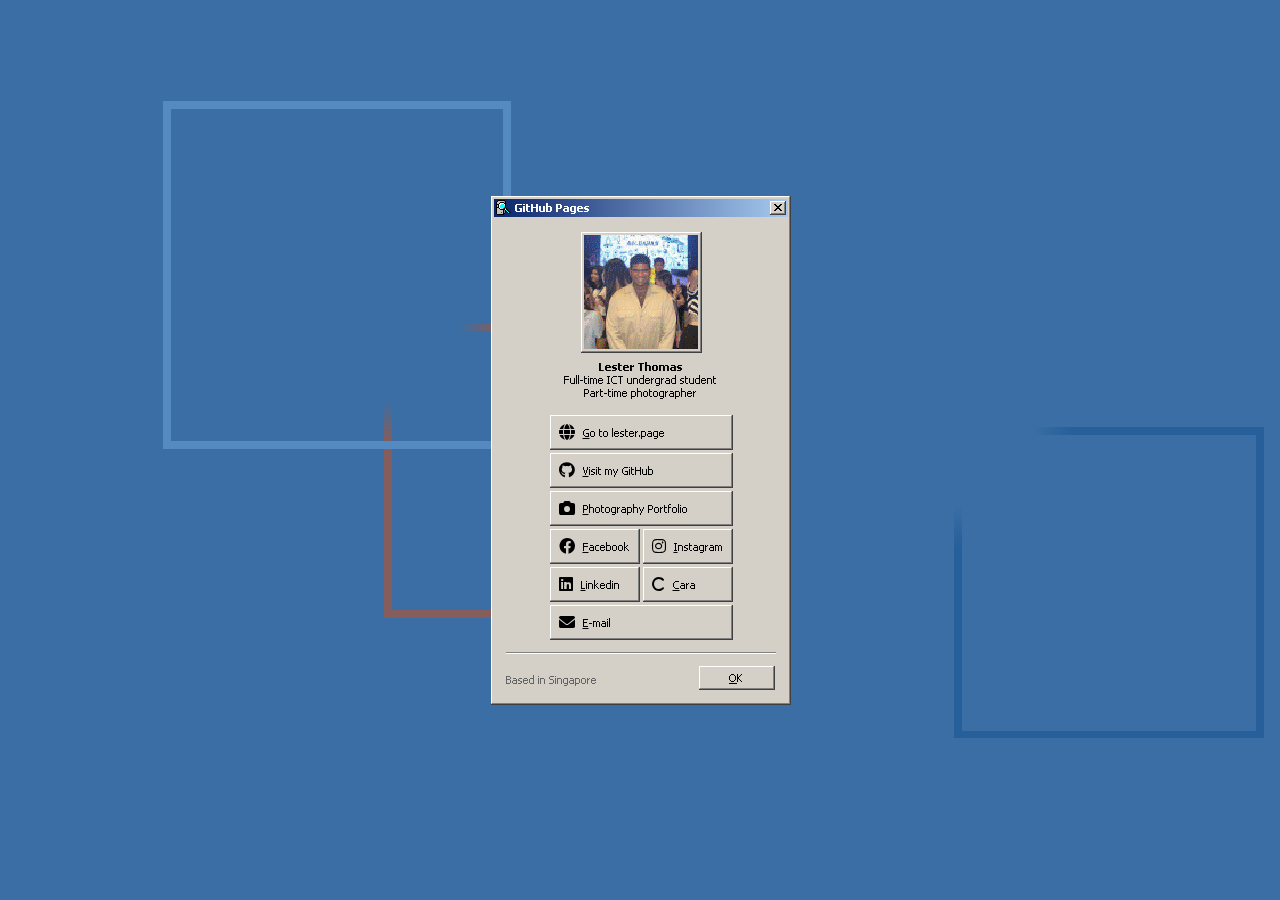
<file: index.html>
<!DOCTYPE html>
<html lang="en">
  <head>
    <meta charset="UTF-8">
    <meta name="viewport" content="width=device-width, initial-scale=1.0, maximum-scale=1.0">
    <link rel="icon" href="assets/2000/favicon/world.ico?v=M44lzPylqQ">
    <link rel="apple-touch-icon" sizes="180x180" href="assets/2000/favicon/world-apple.png">
    <link rel="stylesheet" href="https://cdnjs.cloudflare.com/ajax/libs/font-awesome/6.0.0-beta3/css/all.min.css">
    <link id="base-stylesheet" rel="stylesheet" href="assets/2000/base.css">
    <link id="theme-stylesheet" rel="stylesheet" href="assets/2000/std.css">
    <style>
      body::after {
      content: '';
      position: fixed;
      inset: 0;
      z-index: 1000000;
      background: #111;
      pointer-events: none;
      }
    </style>
    <title>&nbsp;lester-td</title>
  </head>
  <body>
    <script src="assets/2000/js/window-drag.js"></script>
    <div id="container">
      <div class="window drag">
        <div class="inner">
          <div class="titlebar handle">
            <img src="assets/2000/16x16/search-server.png" class="titlebar-icon" draggable="false">
            GitHub Pages
            <div class="titlebar-buttons">
              <div class="close" style="height: 14px; width: 16px;"></div>
            </div>
          </div>
          <div class="content">
            <table>
              <tr>
                <td><img class="profile-image" src="assets/2000/misc/profile-image.gif" draggable="false"></td>
              </tr>
              <tr>
                <td class="intro">
                  <b class="name">Lester Thomas</b><br>Full-time ICT undergrad student<br>Part-time photographer
                </td>
              </tr>
            </table>
            <div style="height: 10px"></div>
            <table>
              <tr>
                <td colspan="2"><a href="https://lester.page/" class="link" target="_blank"><i class="fa fa-globe"></i>&thinsp;<u>G</u>o to lester.page</a></td>
              </tr>
              <tr>
                <td colspan="2"><a href="https://github.com/lester-td/" class="link" target="_blank"><i class="fa-brands fa-github"></i>&thinsp;<u>V</u>isit my GitHub</a></td>
              </tr>
              <tr>
                <td colspan="2"><a href="https://lester.page/portfolio" class="link" target="_blank"><i class="fa fa-camera"></i>&thinsp;<u>P</u>hotography Portfolio</a></td>
              </tr>
              <tr>
                <td><a href="https://facebook.com/lstrtd" class="link" target="_blank"><i class="fab fa-facebook"></i>&thinsp;<u>F</u>acebook</a></td>
                <td><a href="https://instagram.com/lstrtd" class="link" target="_blank"><i class="fab fa-instagram"></i>&thinsp;<u>I</u>nstagram</a></td>
              </tr>
              <tr>
                <td><a href="https://linkedin.com/in/lestertd" class="link" target="_blank"><i class="fab fa-linkedin"></i>&thinsp;<u>L</u>inkedin</a></td>
                <td><a href="https://cara.app/lester01" class="link" target="_blank"><i class="fa-solid fa-c"></i>&thinsp;<u>C</u>ara</a></td>
              </tr>
              <tr>
                <td colspan="2"><a href="mailto:hello@lestertd.com" class="link" target="_blank"><i class="fa fa-envelope"></i>&thinsp;<u>E</u>-mail</a></td>
              </tr>
            </table>
            <div style="height: 10px"></div>
            <div class="separator-h" style="width: 270px; height: 2px; margin-bottom: 0px"></div>
          </div>
          <div class="button-container">
            <a class="text" style="color:#646464;">Based in Singapore</a>
            <a onclick="swapTheme()" class="link"><u>O</u>K</a>
          </div>
        </div>
      </div>
    </div>
  </body>
</html>
</file>
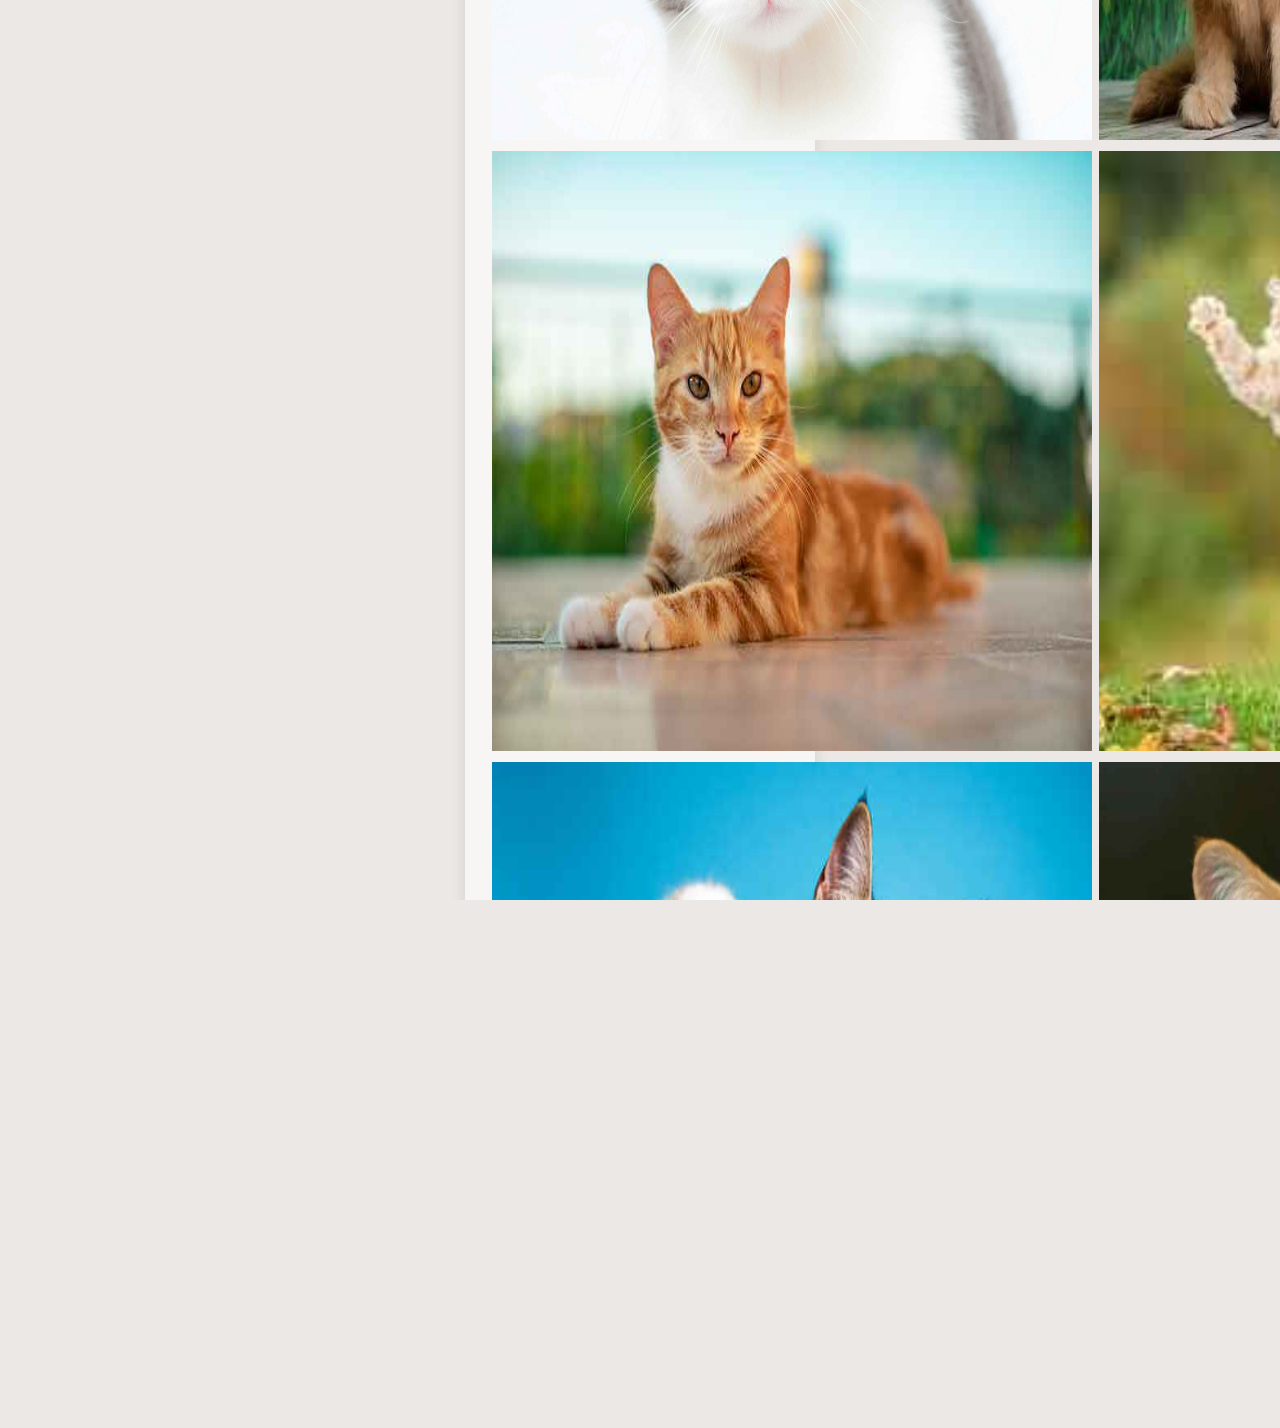
<file: catpics.html>
<!DOCTYPE html>
<html lang="en">
<head>
    <meta charset="UTF-8">
    <meta name="viewport" content="width=device-width, initial-scale=1.0">
    <link rel="icon" type="image/x-icon" href="/favicon.ico">
    <link rel="stylesheet" href="style.css"
    <link rel="stylesheet" href="https://cdnjs.cloudflare.com/ajax/libs/font-awesome/6.0.0-beta3/css/all.min.css">
    <link rel="preload" href="https://cdnjs.cloudflare.com/">
    <link href="https://fonts.googleapis.com/css2?family=Readex+Pro:wght@160..700&display=swap" rel="stylesheet">
    <title>lester.page</title>
</head>
<body>
    <div class="container">
        <h1>cat pictures</h1>
        <table>
            <tr>
                <td><img class="catpic" src="assets/1.jpg" alt="Image 1"></td>
                <td><img class="catpic" src="assets/2.jpg" alt="Image 2"></td>
            </tr>
            <tr>
                <td><img class="catpic" src="assets/3.jpg" alt="Image 3"></td>
                <td><img class="catpic" src="assets/4.jpg" alt="Image 4"></td>
            </tr>
            <tr>
                <td><img class="catpic" src="assets/5.jpg" alt="Image 5"></td>
                <td><img class="catpic" src="assets/6.jpg" alt="Image 6"></td>
            </tr>
        </table>        
        <p class="footer"><br><i class="fa fa-location-arrow"></i>singapore</p>
    </div>
</body>
</html>
</file>
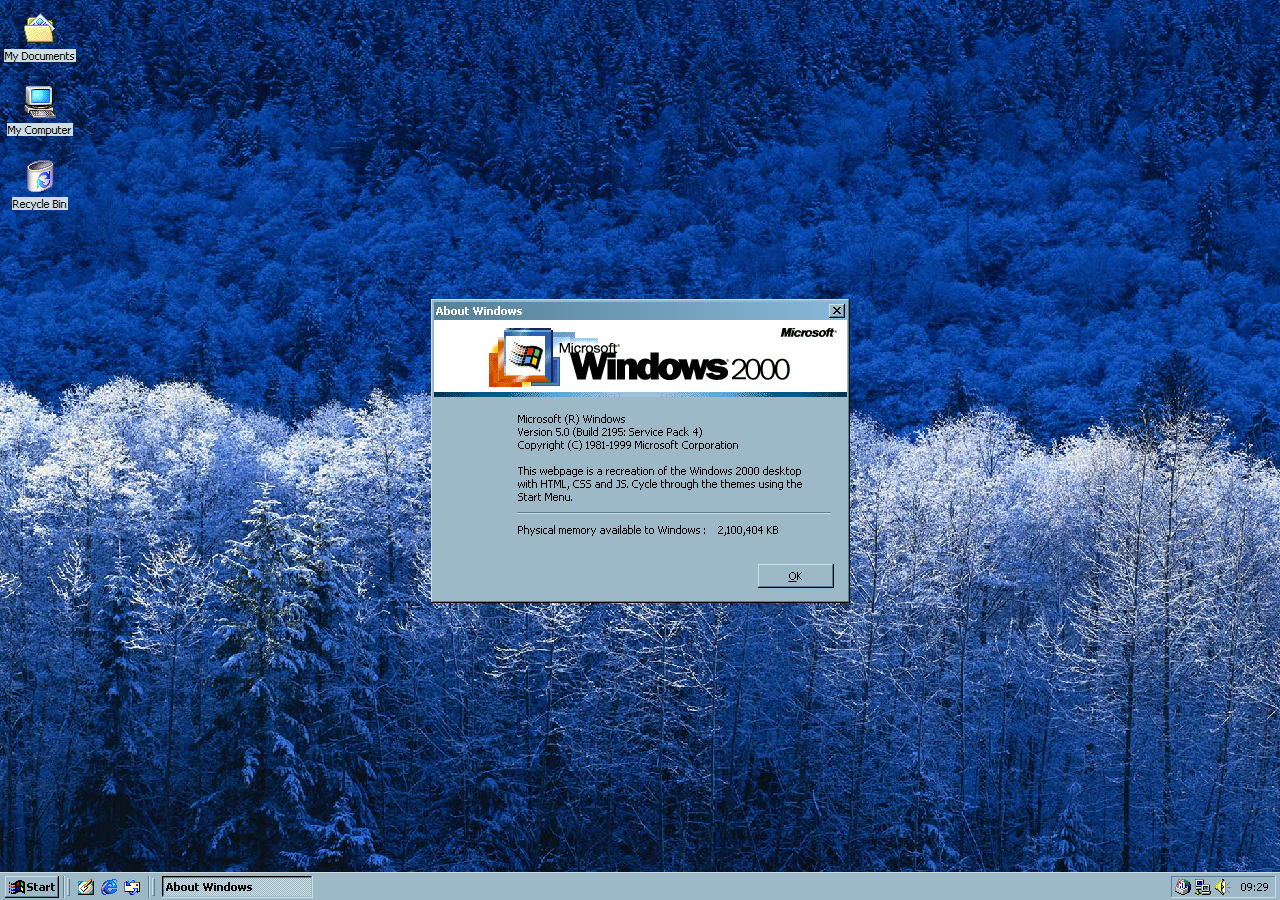
<file: desktop.html>
<!DOCTYPE html>
<html lang="en">
  <head>
    <meta charset="UTF-8">
    <meta name="viewport" content="width=device-width, initial-scale=1.0, maximum-scale=1.0">
    <link rel="icon" href="assets/2000/favicon/desktop.ico?v=M44lzPylqQ">
    <link rel="apple-touch-icon" sizes="180x180" href="assets/2000/favicon/desktop-apple.png">
    <link id="base-stylesheet" rel="stylesheet" href="assets/2000/base.css">
    <link id="theme-stylesheet" rel="stylesheet" href="assets/2000/std.css">
    <style>
      body::after {
      content: '';
      position: fixed;
      inset: 0;
      z-index: 1000000;
      background: #111;
      pointer-events: none;
      }
    </style>
    <title>lester.page desktop</title>
  </head>
  <body>
    <script src="assets/2000/js/window-drag.js"></script>
    <script src="assets/2000/js/rand-theme.js"></script>
    <script src="assets/2000/js/desktop-shell.js"></script>
    <div id="taskbar">
      <a id="start-button">
        <div style="margin:1px"></div>
        <img src="assets/2000/16x16/win.png" class="start-icon" draggable="false">
        <div style="margin:1px"></div>
        <b>Start</b>
      </a>
      <div class="separator-v" style="height: 22px; margin: 3px 1px 0px 5px;"></div>
      <div class="separator-v-2" style="height: 18px; padding-right: 1px; margin: 5px 6px 0px 1px;"></div>
      <div id="quick-launch">
        <img src="assets/2000/16x16/desktop.png" class="ql-icon" draggable="false">
        <img src="assets/2000/16x16/msie.png" class="ql-icon" draggable="false">
        <img src="assets/2000/16x16/outlook.png" class="ql-icon" draggable="false">
      </div>
      <div class="separator-v" style="height: 22px; margin: 3px 1px 0px 6px;"></div>
      <div class="separator-v-2" style="height: 18px; padding-right: 1px; margin: 5px 7px 0px 1px;"></div>
      <div id="program-list">
        <a class="program-active"><p>About Windows</p></a>
      </div>
      <div id="tray">
        <img src="assets/2000/16x16/mail-world.png" class="tray-icon" draggable="false">
        <img src="assets/2000/16x16/network.png" class="tray-icon" draggable="false">
        <img src="assets/2000/16x16/vol.png" class="tray-icon" draggable="false">
        <div id="clock"></div>
      </div>
    </div>
    <div id="start-menu">
      <table id="start-menu-list" class="start-menu">
        <tr>
          <td id="start-menu-banner">
             <div><img src="assets/2000/misc/start-banner-full.png" draggable="false"></div>
          </td>
          <td id="start-menu-content">
              <div class="start-menu-item-first">
                <a></a>
              </div>
              <div class="start-menu-item" onclick="swapTheme()">
                <img src="assets/2000/32x32/theme.png" class="start-menu-item-icon" draggable="false">
                <a>Change Theme</a>
              </div>
              <div class="start-menu-item">
                <img src="assets/2000/32x32/start/winupdate.png" class="start-menu-item-icon" draggable="false">
                <a>Windows Update</a>
              </div>
              <div class="separator-h" style="margin: 4px 2px; width: 190px;"></div>
              <div id="start-menu-item-programs" class="start-menu-item">
                <img src="assets/2000/32x32/start/programs.png" class="start-menu-item-icon" draggable="false">
                <a>Programs</a>
                <img src="assets/2000/32x32/start/menu-open.png" class="menu-open" draggable="false">
              </div>
              <div id="start-menu-item-documents" class="start-menu-item">
                <img src="assets/2000/32x32/start/dir-docs.png" class="start-menu-item-icon" draggable="false">
                <a>Documents</a>
                <img src="assets/2000/32x32/start/menu-open.png" class="menu-open" draggable="false">
              </div>
              <div id="start-menu-item-settings" class="start-menu-item">
                <img src="assets/2000/32x32/start/settings.png" class="start-menu-item-icon" draggable="false">
                <a>Settings</a>
                <img src="assets/2000/32x32/start/menu-open.png" class="menu-open" draggable="false">
              </div>
              <div id="start-menu-item-search" class="start-menu-item">
                <img src="assets/2000/32x32/start/file-search.png" class="start-menu-item-icon" draggable="false">
                <a>Search</a>
                <img src="assets/2000/32x32/start/menu-open.png" class="menu-open" draggable="false">
              </div>
              <div class="start-menu-item">
                <img src="assets/2000/32x32/start/help.png" class="start-menu-item-icon" draggable="false">
                <a>Help</a>
              </div>
              <div class="start-menu-item">
                <img src="assets/2000/32x32/start/run.png" class="start-menu-item-icon" draggable="false">
                <a>Run...</a>
              </div>
              <div class="separator-h" style="margin: 4px 2px; width: 190px;"></div>
              <div class="start-menu-item" onclick="window.location.href='index.html';">
                <img src="assets/2000/32x32/start/key-win.png" class="start-menu-item-icon" draggable="false">
                <a>Log Off Administrator...</a>
              </div>
              <div class="start-menu-item" onclick="window.location.href='index.html';">
                <img src="assets/2000/32x32/start/shutdown.png" class="start-menu-item-icon" draggable="false">
                <a>Shut Down...</a>
              </div>
              <div class="start-menu-item-last">
                <a></a>
              </div>
          </td>
        </tr>
      </table>
      <div id="start-menu-programs" class="start-menu">
        <div id="start-menu-programs-accessories" class="start-submenu-item">
          <img src="assets/2000/16x16/programs.png" class="start-submenu-item-icon" draggable="false">
          <a>Accessories</a>
          <img src="assets/2000/32x32/start/menu-open.png" class="menu-open" draggable="false">
        </div>
        <div id="start-menu-programs-systools" class="start-submenu-item">
          <img src="assets/2000/16x16/programs.png" class="start-submenu-item-icon" draggable="false">
          <a>System Tools&nbsp;&nbsp;&nbsp;&nbsp;&nbsp;&nbsp;&nbsp;&nbsp;&nbsp;&nbsp;&nbsp;&nbsp;&nbsp;&nbsp;</a>
          <img src="assets/2000/32x32/start/menu-open.png" class="menu-open" draggable="false">
        </div>
        <div id="start-menu-programs-startup" class="start-submenu-item">
          <img src="assets/2000/16x16/programs.png" class="start-submenu-item-icon" draggable="false">
          <a>Startup</a>
          <img src="assets/2000/32x32/start/menu-open.png" class="menu-open" draggable="false">
        </div>
        <div class="start-submenu-item">
          <img src="assets/2000/16x16/msie.png" class="start-submenu-item-icon" draggable="false">
          <a>Internet Explorer</a>
        </div>
        <div class="start-submenu-item">
          <img src="assets/2000/16x16/outlook.png" class="start-submenu-item-icon" draggable="false">
          <a>Outlook Express</a>
        </div>
      </div>
      <div id="start-menu-documents" class="start-menu">
        <div class="start-submenu-item">
          <img src="assets/2000/16x16/mydocs.png" class="start-submenu-item-icon" draggable="false">
          <a>My Documents</a>
        </div>
        <div class="separator-h" style="margin: 4px 2px; width: 160px;"></div>
        <div class="start-submenu-item" onclick="window.location.href='./portfolio';">
          <img src="assets/2000/16x16/camera.png" class="start-submenu-item-icon" draggable="false">
          <a>Photography Portfolio</a>
        </div>
        <div class="start-submenu-item" onclick="window.location.href='index.html';">
          <img src="assets/2000/16x16/world.png" class="start-submenu-item-icon" draggable="false">
          <a>lester.page</a>
        </div>
        <div class="start-submenu-item">
          <img src="assets/2000/16x16/txt.png" class="start-submenu-item-icon" draggable="false">
          <a>Shopping list.txt</a>
        </div>
        <div class="start-submenu-item">
          <img src="assets/2000/16x16/image.png" class="start-submenu-item-icon" draggable="false">
          <a>My dog.jpeg</a>
        </div>
      </div>
      <div id="start-menu-settings" class="start-menu">
        <div class="start-submenu-item">
          <img src="assets/2000/16x16/dir-cpl.png" class="start-submenu-item-icon" draggable="false">
          <a>Control Panel</a>
        </div>
        <div class="separator-h" style="margin: 4px 2px; width: 200px;"></div>
        <div class="start-submenu-item">
          <img src="assets/2000/16x16/dir-network.png" class="start-submenu-item-icon" draggable="false">
          <a>Network and Dial-up Connections</a>
        </div>
        <div class="start-submenu-item">
          <img src="assets/2000/16x16/dir-printer.png" class="start-submenu-item-icon" draggable="false">
          <a>Printers</a>
        </div>
        <div class="start-submenu-item">
          <img src="assets/2000/16x16/win-button.png" class="start-submenu-item-icon" draggable="false">
          <a>Taskbar & Start Menu...</a>
        </div>
      </div>
      <div id="start-menu-search" class="start-menu">
        <div class="start-submenu-item">
          <img src="assets/2000/16x16/file-search.png" class="start-submenu-item-icon" draggable="false">
          <a>For Files or Folders...&nbsp;&nbsp;&nbsp;&nbsp;&nbsp;&nbsp;&nbsp;&nbsp;&nbsp;</a>
        </div>
        <div class="start-submenu-item">
          <img src="assets/2000/16x16/search-web.png" class="start-submenu-item-icon" draggable="false">
          <a>On the Internet...</a>
        </div>
        <div class="start-submenu-item">
          <img src="assets/2000/16x16/search-server.png" class="start-submenu-item-icon" draggable="false">
          <a>For People...</a>
        </div>
      </div>
      <div id="start-menu-accessories" class="start-menu">
        <div class="start-submenu-item">
          <img src="assets/2000/16x16/address-book.png" class="start-submenu-item-icon" draggable="false">
          <a>Address Book</a>
        </div>
        <div class="start-submenu-item">
          <img src="assets/2000/16x16/calc.png" class="start-submenu-item-icon" draggable="false">
          <a>Calculator</a>
        </div>
        <div class="start-submenu-item">
          <img src="assets/2000/16x16/cmd.png" class="start-submenu-item-icon" draggable="false">
          <a>Command Prompt</a>
        </div>
        <div class="start-submenu-item">
          <img src="assets/2000/16x16/imaging.png" class="start-submenu-item-icon" draggable="false">
          <a>Imaging</a>
        </div>
        <div class="start-submenu-item">
          <img src="assets/2000/16x16/notepad.png" class="start-submenu-item-icon" draggable="false">
          <a>Notepad</a>
        </div>
        <div class="start-submenu-item">
          <img src="assets/2000/16x16/paint.png" class="start-submenu-item-icon" draggable="false">
          <a>Paint</a>
        </div>
        <div class="start-submenu-item">
          <img src="assets/2000/16x16/sync.png" class="start-submenu-item-icon" draggable="false">
          <a>Synchronize</a>
        </div>
        <div class="start-submenu-item">
          <img src="assets/2000/16x16/dir-search.png" class="start-submenu-item-icon" draggable="false">
          <a>Windows Explorer&nbsp;&nbsp;&nbsp;&nbsp;&nbsp;&nbsp;&nbsp;&nbsp;&nbsp;</a>
        </div>
        <div class="start-submenu-item">
          <img src="assets/2000/16x16/wordpad.png" class="start-submenu-item-icon" draggable="false">
          <a>WordPad</a>
        </div>
      </div>
      <div id="start-menu-systools" class="start-menu">
        <div class="start-submenu-item">
          <img src="assets/2000/16x16/backup.png" class="start-submenu-item-icon" draggable="false">
          <a>Backup</a>
        </div>
        <div class="start-submenu-item">
          <img src="assets/2000/16x16/charmap.png" class="start-submenu-item-icon" draggable="false">
          <a>Character Map</a>
        </div>
        <div class="start-submenu-item">
          <img src="assets/2000/16x16/disk-cleanup.png" class="start-submenu-item-icon" draggable="false">
          <a>Disk Cleanup</a>
        </div>
        <div class="start-submenu-item">
          <img src="assets/2000/16x16/defrag.png" class="start-submenu-item-icon" draggable="false">
          <a>Disk Defragmenter</a>
        </div>
        <div class="start-submenu-item">
          <img src="assets/2000/16x16/win-slanted.png" class="start-submenu-item-icon" draggable="false">
          <a>Getting Started</a>
        </div>
        <div class="start-submenu-item">
          <img src="assets/2000/16x16/schtasks.png" class="start-submenu-item-icon" draggable="false">
          <a>Scheduled Tasks</a>
        </div>
        <div class="start-submenu-item">
          <img src="assets/2000/16x16/sysinfo.png" class="start-submenu-item-icon" draggable="false">
          <a>System Information&nbsp;&nbsp;&nbsp;&nbsp;&nbsp;&nbsp;&nbsp;&nbsp;</a>
        </div>
      </div>
      <div id="start-menu-startup" class="start-menu">
        <div class="grey-text start-submenu-item">
          <a>&nbsp;&nbsp;&nbsp;&nbsp;&nbsp;&nbsp;&nbsp;&nbsp;(Empty)&nbsp;&nbsp;&nbsp;&nbsp;&nbsp;</a>
        </div>
      </div>
    </div>
    <table id="desktop-icon-grid">
      <tr>
        <td>
          <div class="desktop-icon">
            <div class="icon-img">
              <img src="assets/2000/32x32/mydocs.png" draggable="false">
            </div>
            <div class="icon-label">My Documents</div>
          </div>
        </td>
      </tr>
      <tr>
        <td>
          <div class="desktop-icon">
            <div class="icon-img">
              <img src="assets/2000/32x32/computer.png" draggable="false">
            </div>
            <div class="icon-label">My Computer</div>
          </div>
        </td>
      </tr>
      <tr>
        <td>
          <div class="desktop-icon">
            <div class="icon-img">
              <img src="assets/2000/32x32/recycle.png" draggable="false">
            </div>
            <div class="icon-label">Recycle Bin</div>
          </div>
        </td>
      </tr>
    </table> 
    <div id="container">
      <div class="window drag">
        <div class="inner">
          <div class="titlebar handle">
            <!--<img src="assets/2000/16x16/file-win.png" class="titlebar-icon" draggable="false">-->
           About Windows
            <div class="titlebar-buttons">
              <div class="close" style="height: 14px; width: 16px;"></div>
            </div>
          </div>
          <img src="assets/2000/misc/win2000.png" draggable="false">
          <div class="content">
            <table>
              <tr>
                <td class="msgText">
                  Microsoft (R) Windows<br>Version 5.0 (Build 2195: Service Pack 4)<br>Copyright (C) 1981-1999 Microsoft Corporation<br><br>This webpage is a recreation of the Windows 2000 desktop&nbsp;&nbsp;&nbsp;&nbsp;&nbsp;&nbsp;&nbsp;&nbsp;&nbsp;&nbsp;<br>with HTML, CSS and JS. Cycle through the themes using the<br>Start Menu.<br>
                </td>
              </tr>
              <tr>
                <td><div class="separator-h" style="width: 100%; height: 2px; margin:5px -1px"></div></td>
              </tr>
              <tr>
                <td>Physical memory available to Windows : &nbsp;&nbsp;&nbsp;2,100,404 KB<br><br></td>
              </tr>
            </table>
          </div>
          <div class="button-container">
            <a class="link"><u>O</u>K</a>
          </div>
        </div>
      </div>
    </div>
  </body>
</html>
</file>
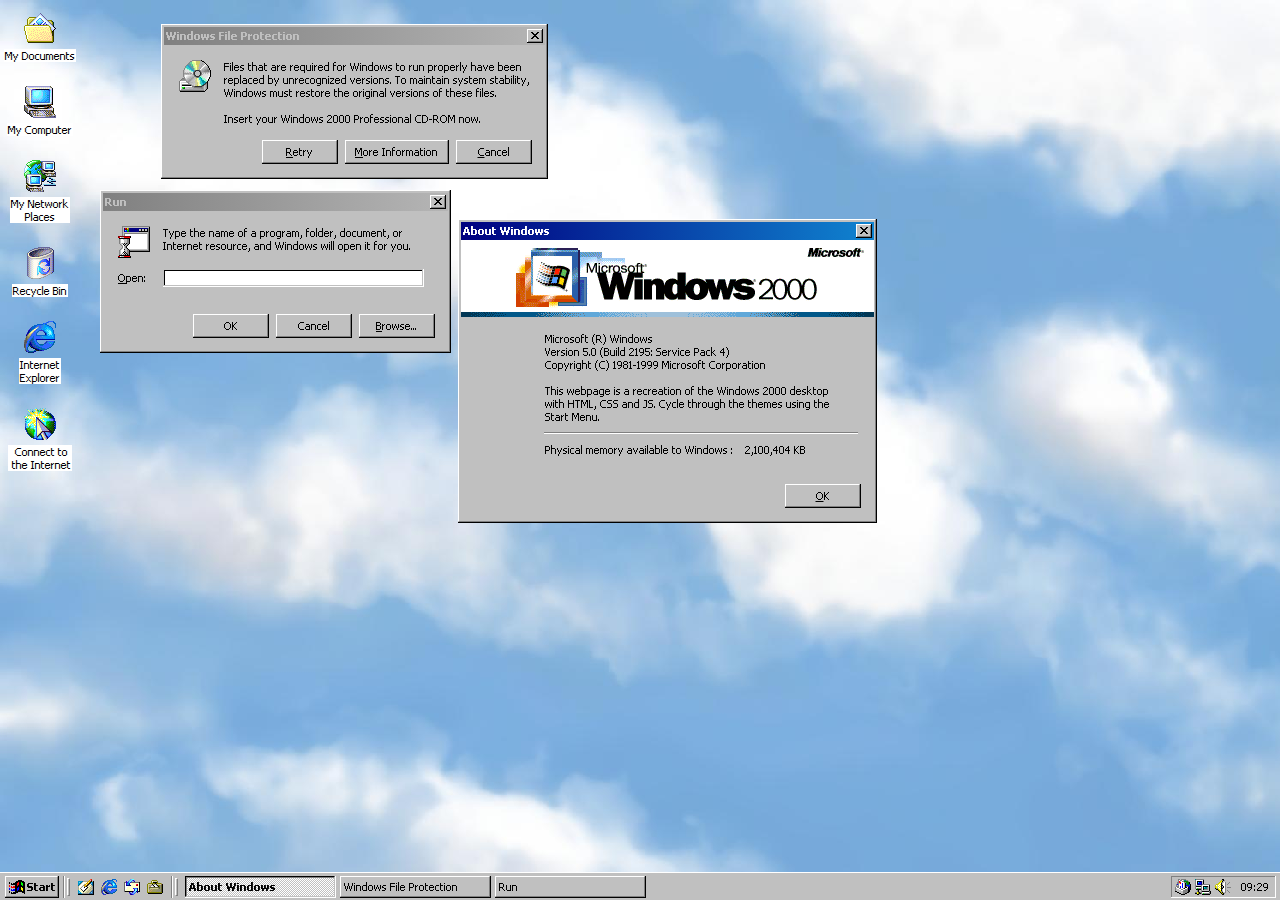
<file: desktop2.html>
<!DOCTYPE html>
<html lang="en">
  <head>
    <meta charset="UTF-8">
    <meta name="viewport" content="width=device-width, initial-scale=1.0, maximum-scale=1.0">
    <link rel="icon" href="assets/2000/favicon/desktop.ico?v=M44lzPylqQ">
    <link rel="apple-touch-icon" sizes="180x180" href="assets/2000/favicon/desktop-apple.png">
    <link id="base-stylesheet" rel="stylesheet" href="assets/2000/base.css">
    <link id="theme-stylesheet" rel="stylesheet" href="assets/2000/std.css">
    <style>
      body::after {
      content: '';
      position: fixed;
      inset: 0;
      z-index: 1000000;
      background: #111;
      pointer-events: none;
      }
    </style>
    <title>lester.page desktop</title>
  </head>
  <body>
    <script src="assets/2000/js/window-drag.js"></script>
    <script src="assets/2000/js/rand-theme.js"></script>
    <script src="assets/2000/js/desktop-shell.js"></script>
    <div id="taskbar">
      <a id="start-button">
        <div style="margin:1px"></div>
        <img src="assets/2000/16x16/win.png" class="start-icon" draggable="false">
        <div style="margin:1px"></div>
        <b>Start</b>
      </a>
      <div class="separator-v" style="height: 22px; margin: 3px 1px 0px 5px;"></div>
      <div class="separator-v-2" style="height: 18px; padding-right: 1px; margin: 5px 6px 0px 1px;"></div>
      <div id="quick-launch">
        <img src="assets/2000/16x16/desktop.png" class="ql-icon" draggable="false">
        <img src="assets/2000/16x16/msie.png" class="ql-icon" draggable="false">
        <img src="assets/2000/16x16/outlook.png" class="ql-icon" draggable="false">
        <img src="assets/2000/16x16/briefcase.png" class="ql-icon" draggable="false">
      </div>
      <div class="separator-v" style="height: 22px; margin: 3px 1px 0px 6px;"></div>
      <div class="separator-v-2" style="height: 18px; padding-right: 1px; margin: 5px 7px 0px 1px;"></div>
      <div id="program-list">
        <a class="program-active"><p>About Windows</p></a>
        <a class="program-inactive"><p>Windows File Protection</p></a>
        <a class="program-inactive"><p>Run</p></a>
      </div>
      <div id="tray">
        <img src="assets/2000/16x16/mail-world.png" class="tray-icon" draggable="false">
        <img src="assets/2000/16x16/network.png" class="tray-icon" draggable="false">
        <img src="assets/2000/16x16/vol.png" class="tray-icon" draggable="false">
        <div id="clock"></div>
      </div>
    </div>
    <div id="start-menu">
      <table id="start-menu-list" class="start-menu">
        <tr>
          <td id="start-menu-banner">
             <div><img src="assets/2000/misc/start-banner-full.png" draggable="false"></div>
          </td>
          <td id="start-menu-content">
              <div class="start-menu-item-first">
                <a></a>
              </div>
              <div class="start-menu-item" onclick="swapTheme()">
                <img src="assets/2000/32x32/theme.png" class="start-menu-item-icon" draggable="false">
                <a>Change Theme</a>
              </div>
              <div class="start-menu-item">
                <img src="assets/2000/32x32/start/winupdate.png" class="start-menu-item-icon" draggable="false">
                <a>Windows Update</a>
              </div>
              <div class="separator-h" style="margin: 4px 2px; width: 190px;"></div>
              <div id="start-menu-item-programs" class="start-menu-item">
                <img src="assets/2000/32x32/start/programs.png" class="start-menu-item-icon" draggable="false">
                <a>Programs</a>
                <img src="assets/2000/32x32/start/menu-open.png" class="menu-open" draggable="false">
              </div>
              <div id="start-menu-item-documents" class="start-menu-item">
                <img src="assets/2000/32x32/start/dir-favourites.png" class="start-menu-item-icon" draggable="false">
                <a>Favorite Links</a>
                <img src="assets/2000/32x32/start/menu-open.png" class="menu-open" draggable="false">
              </div>
              <div id="start-menu-item-settings" class="start-menu-item">
                <img src="assets/2000/32x32/start/settings.png" class="start-menu-item-icon" draggable="false">
                <a>Settings</a>
                <img src="assets/2000/32x32/start/menu-open.png" class="menu-open" draggable="false">
              </div>
              <div id="start-menu-item-search" class="start-menu-item">
                <img src="assets/2000/32x32/start/file-search.png" class="start-menu-item-icon" draggable="false">
                <a>Search</a>
                <img src="assets/2000/32x32/start/menu-open.png" class="menu-open" draggable="false">
              </div>
              <div class="start-menu-item">
                <img src="assets/2000/32x32/start/help.png" class="start-menu-item-icon" draggable="false">
                <a>Help</a>
              </div>
              <div class="start-menu-item">
                <img src="assets/2000/32x32/start/run.png" class="start-menu-item-icon" draggable="false">
                <a>Run...</a>
              </div>
              <div class="separator-h" style="margin: 4px 2px; width: 190px;"></div>
              <div class="start-menu-item" onclick="window.location.href='index.html';">
                <img src="assets/2000/32x32/start/key-win.png" class="start-menu-item-icon" draggable="false">
                <a>Log Off Administrator...</a>
              </div>
              <div class="start-menu-item" onclick="window.location.href='index.html';">
                <img src="assets/2000/32x32/start/shutdown.png" class="start-menu-item-icon" draggable="false">
                <a>Shut Down...</a>
              </div>
              <div class="start-menu-item-last">
                <a></a>
              </div>
          </td>
        </tr>
      </table>
      <div id="start-menu-programs" class="start-menu">
        <div id="start-menu-programs-accessories" class="start-submenu-item">
          <img src="assets/2000/16x16/programs.png" class="start-submenu-item-icon" draggable="false">
          <a>Accessories</a>
          <img src="assets/2000/32x32/start/menu-open.png" class="menu-open" draggable="false">
        </div>
        <div id="start-menu-programs-systools" class="start-submenu-item">
          <img src="assets/2000/16x16/programs.png" class="start-submenu-item-icon" draggable="false">
          <a>System Tools&nbsp;&nbsp;&nbsp;&nbsp;&nbsp;&nbsp;&nbsp;&nbsp;&nbsp;&nbsp;&nbsp;&nbsp;&nbsp;&nbsp;</a>
          <img src="assets/2000/32x32/start/menu-open.png" class="menu-open" draggable="false">
        </div>
        <div id="start-menu-programs-startup" class="start-submenu-item">
          <img src="assets/2000/16x16/programs.png" class="start-submenu-item-icon" draggable="false">
          <a>Startup</a>
          <img src="assets/2000/32x32/start/menu-open.png" class="menu-open" draggable="false">
        </div>
        <div class="start-submenu-item">
          <img src="assets/2000/16x16/msie.png" class="start-submenu-item-icon" draggable="false">
          <a>Internet Explorer</a>
        </div>
        <div class="start-submenu-item">
          <img src="assets/2000/16x16/outlook.png" class="start-submenu-item-icon" draggable="false">
          <a>Outlook Express</a>
        </div>
      </div>
      <div id="start-menu-documents" class="start-menu">
        <div class="start-submenu-item" onclick="window.location.href='./portfolio';">
          <img src="assets/2000/16x16/camera.png" class="start-submenu-item-icon" draggable="false">
          <a>Photography Portfolio</a>
        </div>
        <div class="start-submenu-item" onclick="window.location.href='index.html';">
          <img src="assets/2000/16x16/world.png" class="start-submenu-item-icon" draggable="false">
          <a>lester.page</a>
        </div>
        <div class="separator-h" style="margin: 4px 2px; width: 160px;"></div>
        <div class="start-submenu-item" onclick="window.location.href='https://flashii.net';">
          <img src="assets/2000/16x16/flashii.png" class="start-submenu-item-icon" draggable="false">
          <a>Flashii</a>
        </div>
        <div class="start-submenu-item" onclick="window.location.href='https://nook.zone';">
          <img src="assets/2000/16x16/nook.zone.png" class="start-submenu-item-icon" draggable="false">
          <a>nook.zone</a>
        </div>
        <div class="start-submenu-item" onclick="window.location.href='https://winworldpc.com/home';">
          <img src="assets/2000/16x16/winworld.jpeg" class="start-submenu-item-icon" draggable="false">
          <a>WinWorld</a>
        </div>
        <div class="start-submenu-item" onclick="window.location.href='http://toastytech.com/guis/index.html';">
          <img src="assets/2000/16x16/toastytech-gui.png" class="start-submenu-item-icon" draggable="false">
          <a>ToastyTech GUI Gallery</a>
        </div>
        <div class="start-submenu-item" onclick="window.location.href='https://winclassic.boards.net/';">
          <img src="assets/2000/16x16/winclassic.png" class="start-submenu-item-icon" draggable="false">
          <a>WinClassic Forums</a>
        </div>
      </div>
      <div id="start-menu-settings" class="start-menu">
        <div class="start-submenu-item">
          <img src="assets/2000/16x16/dir-cpl.png" class="start-submenu-item-icon" draggable="false">
          <a>Control Panel</a>
        </div>
        <div class="separator-h" style="margin: 4px 2px; width: 200px;"></div>
        <div class="start-submenu-item">
          <img src="assets/2000/16x16/dir-network.png" class="start-submenu-item-icon" draggable="false">
          <a>Network and Dial-up Connections</a>
        </div>
        <div class="start-submenu-item">
          <img src="assets/2000/16x16/dir-printer.png" class="start-submenu-item-icon" draggable="false">
          <a>Printers</a>
        </div>
        <div class="start-submenu-item">
          <img src="assets/2000/16x16/win-button.png" class="start-submenu-item-icon" draggable="false">
          <a>Taskbar & Start Menu...</a>
        </div>
      </div>
      <div id="start-menu-search" class="start-menu">
        <div class="start-submenu-item">
          <img src="assets/2000/16x16/file-search.png" class="start-submenu-item-icon" draggable="false">
          <a>For Files or Folders...&nbsp;&nbsp;&nbsp;&nbsp;&nbsp;&nbsp;&nbsp;&nbsp;&nbsp;</a>
        </div>
        <div class="start-submenu-item">
          <img src="assets/2000/16x16/search-web.png" class="start-submenu-item-icon" draggable="false">
          <a>On the Internet...</a>
        </div>
        <div class="start-submenu-item">
          <img src="assets/2000/16x16/search-server.png" class="start-submenu-item-icon" draggable="false">
          <a>For People...</a>
        </div>
      </div>
      <div id="start-menu-accessories" class="start-menu">
        <div class="start-submenu-item">
          <img src="assets/2000/16x16/address-book.png" class="start-submenu-item-icon" draggable="false">
          <a>Address Book</a>
        </div>
        <div class="start-submenu-item">
          <img src="assets/2000/16x16/calc.png" class="start-submenu-item-icon" draggable="false">
          <a>Calculator</a>
        </div>
        <div class="start-submenu-item">
          <img src="assets/2000/16x16/cmd.png" class="start-submenu-item-icon" draggable="false">
          <a>Command Prompt</a>
        </div>
        <div class="start-submenu-item">
          <img src="assets/2000/16x16/imaging.png" class="start-submenu-item-icon" draggable="false">
          <a>Imaging</a>
        </div>
        <div class="start-submenu-item">
          <img src="assets/2000/16x16/notepad.png" class="start-submenu-item-icon" draggable="false">
          <a>Notepad</a>
        </div>
        <div class="start-submenu-item">
          <img src="assets/2000/16x16/paint.png" class="start-submenu-item-icon" draggable="false">
          <a>Paint</a>
        </div>
        <div class="start-submenu-item">
          <img src="assets/2000/16x16/sync.png" class="start-submenu-item-icon" draggable="false">
          <a>Synchronize</a>
        </div>
        <div class="start-submenu-item">
          <img src="assets/2000/16x16/dir-search.png" class="start-submenu-item-icon" draggable="false">
          <a>Windows Explorer&nbsp;&nbsp;&nbsp;&nbsp;&nbsp;&nbsp;&nbsp;&nbsp;&nbsp;</a>
        </div>
        <div class="start-submenu-item">
          <img src="assets/2000/16x16/wordpad.png" class="start-submenu-item-icon" draggable="false">
          <a>WordPad</a>
        </div>
      </div>
      <div id="start-menu-systools" class="start-menu">
        <div class="start-submenu-item">
          <img src="assets/2000/16x16/backup.png" class="start-submenu-item-icon" draggable="false">
          <a>Backup</a>
        </div>
        <div class="start-submenu-item">
          <img src="assets/2000/16x16/charmap.png" class="start-submenu-item-icon" draggable="false">
          <a>Character Map</a>
        </div>
        <div class="start-submenu-item">
          <img src="assets/2000/16x16/disk-cleanup.png" class="start-submenu-item-icon" draggable="false">
          <a>Disk Cleanup</a>
        </div>
        <div class="start-submenu-item">
          <img src="assets/2000/16x16/defrag.png" class="start-submenu-item-icon" draggable="false">
          <a>Disk Defragmenter</a>
        </div>
        <div class="start-submenu-item">
          <img src="assets/2000/16x16/win-slanted.png" class="start-submenu-item-icon" draggable="false">
          <a>Getting Started</a>
        </div>
        <div class="start-submenu-item">
          <img src="assets/2000/16x16/schtasks.png" class="start-submenu-item-icon" draggable="false">
          <a>Scheduled Tasks</a>
        </div>
        <div class="start-submenu-item">
          <img src="assets/2000/16x16/sysinfo.png" class="start-submenu-item-icon" draggable="false">
          <a>System Information&nbsp;&nbsp;&nbsp;&nbsp;&nbsp;&nbsp;&nbsp;&nbsp;</a>
        </div>
      </div>
      <div id="start-menu-startup" class="start-menu">
        <div class="grey-text start-submenu-item">
          <a>&nbsp;&nbsp;&nbsp;&nbsp;&nbsp;&nbsp;&nbsp;&nbsp;(Empty)&nbsp;&nbsp;&nbsp;&nbsp;&nbsp;</a>
        </div>
      </div>
    </div>
    <table id="desktop-icon-grid">
      <tr>
        <td>
          <div class="desktop-icon">
            <div class="icon-img">
              <img src="assets/2000/32x32/mydocs.png" draggable="false">
            </div>
            <div class="icon-label">My Documents</div>
          </div>
        </td>
      </tr>
      <tr>
        <td>
          <div class="desktop-icon">
            <div class="icon-img">
              <img src="assets/2000/32x32/computer.png" draggable="false">
            </div>
            <div class="icon-label">My Computer</div>
          </div>
        </td>
      </tr>
      <tr>
        <td>
          <div class="desktop-icon">
            <div class="icon-img">
              <img src="assets/2000/32x32/netplaces.png" draggable="false">
            </div>
            <div class="icon-label">My Network<br>Places</div>
          </div>
        </td>
      </tr>
      <tr>
        <td>
          <div class="desktop-icon">
            <div class="icon-img">
              <img src="assets/2000/32x32/recycle.png" draggable="false">
            </div>
            <div class="icon-label">Recycle Bin</div>
          </div>
        </td>
      </tr>
      <tr>
        <td>
          <div class="desktop-icon">
            <div class="icon-img">
              <img src="assets/2000/32x32/msie.png" draggable="false">
            </div>
            <div class="icon-label">Internet<br>Explorer</div>
          </div>
        </td>
      </tr>
      <tr>
        <td>
          <div class="desktop-icon">
            <div class="icon-img">
              <img src="assets/2000/32x32/netwiz.png" draggable="false">
            </div>
            <div class="icon-label">&nbsp;Connect to<br>&nbsp;the Internet</div>
          </div>
        </td>
      </tr>
    </table>    
    <div id="container">
      <div class="window drag" style="left:458px;top:219px;">
        <div class="inner">
          <div class="titlebar handle">
            <!--<img src="assets/2000/16x16/file-win.png" class="titlebar-icon" draggable="false">-->
           About Windows
            <div class="titlebar-buttons">
              <div class="close" style="height: 14px; width: 16px;"></div>
            </div>
          </div>
          <img src="assets/2000/misc/win2000.png" draggable="false">
          <div class="content">
            <table>
              <tr>
                <td class="msgText">
                  Microsoft (R) Windows<br>Version 5.0 (Build 2195: Service Pack 4)<br>Copyright (C) 1981-1999 Microsoft Corporation<br><br>This webpage is a recreation of the Windows 2000 desktop&nbsp;&nbsp;&nbsp;&nbsp;&nbsp;&nbsp;&nbsp;&nbsp;&nbsp;&nbsp;<br>with HTML, CSS and JS. Cycle through the themes using the<br>Start Menu.<br>
                </td>
              </tr>
              <tr>
                <td><div class="separator-h" style="width: 100%; margin:5px -1px"></div></td>
              </tr>
              <tr>
                <td>Physical memory available to Windows : &nbsp;&nbsp;&nbsp;2,100,404 KB<br><br></td>
              </tr>
            </table>
          </div>
          <div class="button-container">
            <a class="link"><u>O</u>K</a>
          </div>
        </div>
      </div>
      <div class="window drag" style="left:161px;top:24px;">
        <div class="inner">
          <div class="titlebar handle">
            <!--<img src="assets/2000/16x16/file-win.png" class="titlebar-icon" draggable="false">-->
            Windows File Protection
            <div class="titlebar-buttons">
              <div class="close" style="height: 14px; width: 16px;"></div>
            </div>
          </div>
          <div class="content">
            <table>
              <tr>
                <td class=msgIcon>
                  <img src="assets/2000/32x32/cd-drive.png">
                </td>
                <td class="msgText">
                  Files that are required for Windows to run properly have been<br>replaced by unrecognized versions. To maintain system stability,<br>Windows must restore the original versions of these files.<br><br>Insert your Windows 2000 Professional CD-ROM now.
                </td>
              </tr>
            </table>
            <!--<div style="width: 270px; height: 2px; background-color: white; border-top: 1px solid #808080"></div>-->
          </div>
          <div class="button-container">
            <a class="link"><u>R</u>etry</a>
            <div style="margin:2px"></div>
            <a class="link"><u>M</u>ore Information</a>
            <div style="margin:2px"></div>
            <a class="link"><u>C</u>ancel</a>
          </div>
        </div>
      </div>
      <div class="window drag" style="left:100px;top:190px;">
        <div class="inner">
          <div class="titlebar handle">
            <!--<img src="assets/2000/16x16/file-win.png" class="titlebar-icon" draggable="false">-->
            Run
            <div class="titlebar-buttons">
              <div class="close" style="height: 14px; width: 16px;"></div>
            </div>
          </div>
          <div class="content">
            <table>
              <tr>
                <td class=msgIcon>
                  <img src="assets/2000/32x32/application-hourglass.png">
                </td>
                <td class="msgText">
                  Type the name of a program, folder, document, or&nbsp;&nbsp;&nbsp;&nbsp;&nbsp;&nbsp;&nbsp;&nbsp;&nbsp;&nbsp;<br>Internet resource, and Windows will open it for you.<br>&nbsp;
                </td>
              </tr>
              <tr>
                <td class="msgText">
                  <u>O</u>pen:<br>&nbsp;
                </td>
                <td class="msgText">
                  <input type="text" list="progs" style="font-family: tahoma-8pt; font-size: 16px; background-color: white; width:260px;">
                    <datalist id="progs">
                      <option value="cmd">
                      <option value="sndvol32">
                      <option value="explorer">
                    </datalist><br>&nbsp;
                </td>
              </tr>
            </table>
            <!--<div style="width: 270px; height: 2px; background-color: white; border-top: 1px solid #808080"></div>-->
          </div>
          <div class="button-container">
            <a class="link">OK</a>
            <div style="margin:2px"></div>
            <a class="link">Cancel</a>
            <div style="margin:2px"></div>
            <a class="link"><u>B</u>rowse...</a>
          </div>
        </div>
      </div>
    </div>
  </body>
</html>
</file>
<file: assets/2000/base.css>
@font-face {
  font-family: 'Tahoma';
  src: local('Tahoma');
  size-adjust: 65%;
  font-weight: normal;
}

@font-face {
  font-family: 'Tahoma';
  src: local('Tahoma Bold');
  size-adjust: 65%;
  font-weight: bold;
}

@font-face {
  font-family: 'tahoma-8pt';
  src: url('font/tahoma-8pt.woff') format('woff2'),
       url('font/tahoma-8pt.woff') format('woff'),
       url('font/tahoma-8pt.ttf') format('truetype');
  font-weight: normal;
}

@font-face {
  font-family: 'tahoma-8pt';
  src: url('font/tahoma-8pt-bold.woff2') format('woff2'),
       url('font/tahoma-8pt-bold.woff') format('woff'),
       url('font/tahoma-8pt-bold.ttf') format('truetype');
  font-weight: bold;
}

@font-face {
  font-family: 'micross-8pt';
  src: url('font/micross-8pt.woff2') format('woff2'),
       url('font/micross-8pt.ttf') format('truetype');
  font-weight: normal;
}

@font-face {
  font-family: 'micross-8pt';
  src: url('font/micross-8pt-bold.woff2') format('woff2'),
       url('font/micross-8pt-bold.ttf') format('truetype');
  font-weight: bold;
}

@font-face {
  font-family: 'lucida-bsod';
  src: url('font/lucida-bsod.woff2') format('woff2'),
       url('font/lucida-bsod.ttf') format('truetype');
}

#container, body, html {
  height: 100%;
  white-space: nowrap;
  image-rendering: pixelated;
  image-rendering: crisp-edges;
  line-height: 13px;
}

.window, .window button, .window input {
  background-color: var(--color-1);
  font-size: var(--font-size-main);
}

.titlebar, .name {
  font-size: var(--font-size-bold);
}

*, .window .titlebar {
  box-sizing: border-box;
}

body {
  font-family: var(--font-face);
  background: var(--wallpaper), var(--color-wallpaper);
  background-size: var(--wallpaper-style);
  overflow: hidden;
  margin: 0;
  padding: 0;
  -moz-user-select: none;
  -webkit-user-select: none;
  -ms-user-select: none;
  user-select: none;
}

body::after {
  content: '';
  position: fixed;
  inset: 0;
  z-index: 1000000;
  background: #111;
  pointer-events: none;
}

#container {
  display: flex;
  justify-content: center;
  align-items: center;
}

.window {
  max-width: 500px;
  min-height: 46px;
  box-shadow: 1px 0 var(--color-2), 0 1px var(--color-2), 1px 1px var(--color-2), inset 1px 1px var(--color-1);
  border-top: 1px solid var(--color-4);
  border-right: 1px solid var(--color-3);
  border-bottom: 1px solid var(--color-3);
  border-left: 1px solid var(--color-4);
  -moz-user-select: none;
  -webkit-user-select: none;
  -ms-user-select: none;
  user-select: none;
}

.window .titlebar {
  display: flex;
  align-items: center;
  background: linear-gradient(90deg, var(--color-titlebar-1), var(--color-titlebar-2));
  height: 18px;
  line-height: 18px;
  padding-left: 2px;
  color: var(--color-titlebar-text);
  font-weight: 700;
  animation: initial;
}

.window .titlebar.inactive {
  background: linear-gradient(90deg, var(--color-titlebar-inactive-1), var(--color-titlebar-inactive-2)) !important;
  color: var(--color-titlebar-inactive-text);
}

.titlebar .titlebar-icon {
  width: 16px;
  height: 16px;
  margin-right: 3px;
}

.titlebar-buttons {
  margin-left: auto;
  margin-right: 2px;
  display: flex;
  height: 14px;
}

.close {
  background: var(--close) no-repeat;
}

.close-disabled {
  background: var(--close-disabled) no-repeat;
}

.close:active {
  background: var(--close-active) no-repeat;
}

.window .inner {
  display: flex;
  flex-direction: column;
  width: 100%;
  height: 100%;
  padding: 2px 1px 2px 2px;
}

.window .inner .content {
  min-height: 58px;
  padding: 12px;
  align-self: end;
}

.window .button-container {
  text-align: right;
  padding-left: 12px;
  padding-right: 12px;
  padding-bottom: 12px;
  display: flex;
  justify-content: right;
}

td {
  margin: 5px 5px;
}

.link:active {
  cursor: default;
  border-color: #00000000;
  box-sizing: border-box;
  box-shadow: 1px 0 var(--color-4), 0 1px var(--color-4), 1px 1px var(--color-4), inset 1px 1px var(--color-3);
  border-top: 1px solid var(--color-2);
  border-right: 1px solid var(--color-1);
  border-bottom: 1px solid var(--color-1);
  border-left: 1px solid var(--color-2);
}

.link:hover {
  cursor: default;
}

table {
  margin: auto;
  table-layout: fixed;
}

.link {
  display: flex;
  align-items: center;
  text-decoration: none;
  box-sizing: border-box;
  box-shadow: 1px 0 var(--color-2), 0 1px var(--color-2), 1px 1px var(--color-2), inset 1px 1px var(--color-1);
  border-top: 1px solid var(--color-4);
  border-right: 1px solid var(--color-3);
  border-bottom: 1px solid var(--color-3);
  border-left: 1px solid var(--color-4);
  color: #000000;
  padding: 8px;
}

.link i {
  margin-right: 5px; 
  font-size: 16px; 
}

.profile-image {
  display: block;
  margin: 0 auto;
  padding: 2px;
  width: 120px;
  height: 120px;
  box-shadow: 1px 0 var(--color-2), 0 1px var(--color-2), 1px 1px var(--color-2), inset 1px 1px var(--color-1);
  border-top: 1px solid var(--color-4);
  border-right: 1px solid var(--color-3);
  border-bottom: 1px solid var(--color-3);
  border-left: 1px solid var(--color-4);
}

.intro {
  padding-top: 5px;
  text-align: center;
}

.r88x31 {
  display: flex;
  justify-content: center;
  align-items: center;
  gap: 3px;
  width: 100%;
  height: auto;
  margin: 0;
  padding: 0;
}

.r88x31 div {
  width: 88px;
  height: 31px; 
  display: block;
}

.badge1 {
  background: var(--badge-1) no-repeat;
}

.badge2 {
  background: var(--badge-2) no-repeat;
}

.badge3 {
  background: var(--badge-3) no-repeat;
}

.button-container .link {
  text-align: center;
  display: inline-block;
  min-width: 75px;
  min-height: 23px;
  padding: 4px 9px;
  margin: 0px 2px;
}

.button-container .text {
  text-align: left;
  display: inline-block;
  margin-right: auto;
  margin-top: 7px;
}

.msgIcon {
  padding-right: 10px;
  vertical-align: top;
}

#taskbar {
  position: fixed;
  bottom: 0;
  left: 0;
  width: 100%;
  height: 28px;
  display: flex;
  padding: 0px 5px;
  background-color: var(--color-1);
  box-sizing: border-box;
  box-shadow: 1px 0 var(--color-2), 0 1px var(--color-2), 1px 1px var(--color-2), inset 1px 1px var(--color-1);
  border-top: 1px solid var(--color-4);
}

#start-button {
  margin-top: 3px;
  padding: 0px 1px;
  height: 21px;
  display: flex;
  align-items: center;
  text-decoration: none;
  font-size: var(--font-size-bold);
  box-sizing: border-box;
  box-shadow: 1px 0 var(--color-2), 0 1px var(--color-2), 1px 1px var(--color-2), inset 1px 1px var(--color-1);
  border-top: 1px solid var(--color-4);
  border-right: 1px solid var(--color-3);
  border-bottom: 1px solid var(--color-3);
  border-left: 1px solid var(--color-4);
  color: #000000;
}

#start-button.active {
  cursor: default;
  border-color: #00000000;
  box-sizing: border-box;
  box-shadow: 1px 0 var(--color-4), 0 1px var(--color-4), 1px 1px var(--color-4), inset 1px 1px var(--color-3);
  border-top: 1px solid var(--color-2);
  border-right: 1px solid var(--color-1);
  border-bottom: 1px solid var(--color-1);
  border-left: 1px solid var(--color-2);
}

#quick-launch {
  display: block;
  margin-top: 3px;
}

.ql-icon {
  border: 1px solid transparent;
  box-sizing: border-box;
  margin: 0px -1px 0px -1px;
  padding: 2px 2px 1px 2px;
}

.ql-icon:hover {
  box-sizing: border-box;
  box-shadow: 1px 0 var(--color-3), 0 1px var(--color-3), 1px 1px var(--color-3);
  border-top: 1px solid var(--color-4);
  border-left: 1px solid var(--color-4);
}

.ql-icon:active {
  cursor: default;
  box-sizing: border-box;
  box-shadow: 1px 0 var(--color-4), 0 1px var(--color-4), 1px 1px var(--color-4);
  border-top: 1px solid var(--color-3);
  border-left: 1px solid var(--color-3);
}

#program-list {
  display: flex;
  margin-top: 3px;
}

.program-inactive {
  font-size: var(--font-size-main);
  display: flex;
  height: 21px;
  min-width: 150px;
  padding: 0px 2px 0px 2px;
  margin-right: 5px;
  align-items: center;
  justify-content: left;
  box-sizing: border-box;
  box-shadow: 1px 0 var(--color-2), 0 1px var(--color-2), 1px 1px var(--color-2), inset 1px 1px var(--color-1);
  border-top: 1px solid var(--color-4);
  border-right: 1px solid var(--color-3);
  border-bottom: 1px solid var(--color-3);
  border-left: 1px solid var(--color-4);
  color: #000000;
  background-color: var(--color-1);
}

.program-active {
  font-weight: bold;
  font-size: var(--font-size-bold);
  display: flex;
  height: 21px;
  min-width: 150px;
  padding: 0px 2px 0px 2px;
  margin-right: 5px;
  align-items: center;
  justify-content: left;
  box-sizing: border-box;
  box-shadow: 1px 0 var(--color-4), 0 1px var(--color-4), 1px 1px var(--color-4), inset 1px 1px var(--color-3);
  border-top: 1px solid var(--color-2);
  border-right: 1px solid var(--color-1);
  border-bottom: 1px solid var(--color-1);
  border-left: 1px solid var(--color-2);
  color: #000000;
  background: conic-gradient(var(--color-4) 90deg, var(--color-1) 90deg 180deg, var(--color-4) 180deg 270deg, var(--color-1) 270deg);
  background-repeat: repeat;
  background-size: 2px 2px;
  background-position: top left;
}

.program-active p {
  padding-top: 0.5px;
  padding-left: 1px;
}

.program-inactive p {
  padding-top: 0.5px;
  padding-left: 1px;
}

.program img {
  margin-left: 1px;
  margin-right: 5px;
}

#tray {
  display: flex;
  margin-left: auto;
  margin-top: 3px;
  height: 21px;
  padding: 0px 5px 0px 2px;
  align-items: center;
  justify-content: center;
  box-sizing: border-box;
  box-shadow: 1px 0 var(--color-4), 0 1px var(--color-4), 1px 1px var(--color-4), inset 1px 1px var(--color-3);
  color: #000000;
}

.tray-icon {
  padding: 0px 2px 0px 2px;
}

#clock {
  margin-left: 8px;
  letter-spacing: .04rem;
  font-size: var(--font-size-main)
}

.start-menu {
  border-spacing: 0px;
  border-collapse: collapse;
  position: fixed;
  background: var(--color-1);
  box-sizing: border-box;
  box-shadow: 1px 0 var(--color-2), 0 1px var(--color-2), 1px 1px var(--color-2), inset 1px 1px var(--color-1);
  border-top: 1px solid var(--color-4);
  border-right: 1px solid var(--color-3);
  border-bottom: 1px solid var(--color-3);
  border-left: 1px solid var(--color-4);
  color: #000000;
}


#start-menu-list {
  z-index: 100000;
  bottom: 26px;
  left: 2px;
  height: 341px;
  width: auto;
}

#start-menu-content {
  vertical-align: bottom;
}

#start-menu-banner {
  vertical-align: bottom;
}

#start-menu-banner div {
  display: flex;
  margin: 0px -2px 0px 0px;
}

.start-menu-item, .start-submenu-item {
  font-size: var(--font-size-main);
  display: flex;
  align-items: center; 
  color: #000000;
}

.start-menu-item-large {
  font-size: var(--font-size-main);
  display: flex;
  align-items: center; 
  padding: 4px 0px;
  color: #000000;
}

.start-menu-item .start-menu-item-icon {
  margin-left: 4px;
  margin-right: 7px;
}

.start-menu-item-large .start-menu-item-icon {
  margin-left: 7px;
  margin-right: 7px;
}

.menu-open {
  margin-right: 5px;
}

.start-menu-item a {
  padding: 0px 5px 0px 3px;
  margin-top: 1px;
  text-decoration: none;
  color: inherit;
  flex-grow: 1;
  white-space: nowrap; 
}

.start-submenu-item a {
  padding: 0px 5px 0px 8px;
  margin-top: 1px;
  text-decoration: none;
  color: inherit;
  flex-grow: 1;
  white-space: nowrap; 
}

.start-menu-item-large a {
  padding: 0px 5px 0px 5px;
  margin-top: 1px;
  text-decoration: none;
  color: inherit;
  flex-grow: 1;
  white-space: nowrap; 
}

.start-submenu-item {
  padding: 1px 0px;
  margin: 1px;
}

.start-submenu-item .start-submenu-item-icon {
  margin-left: 2px;
} 

.start-menu-item:hover, .start-menu-item-large:hover, .start-submenu-item:hover {
  color: #ffffff;
  background-color: var(--color-select);
}

.start-menu-item:hover .menu-open, .start-menu-item-large:hover .menu-open, .start-submenu-item:hover .menu-open {
  filter: invert(1);
}

#start-menu-programs, #start-menu-documents, #start-menu-settings, #start-menu-search, #start-menu-accessories, #start-menu-systools, #start-menu-startup  {
  z-index: 100001;
  width: auto;
  display: none;
}

textarea {
  font-family: 'lucida-bsod', 'Lucida Console';
  appearance: none;
  -webkit-appearance: none;
  border-radius: 0;
  -webkit-border-radius: 0;
}

.separator-h {
  border-bottom: 1px solid var(--color-4); 
  border-top: 1px solid var(--color-3);
}

.separator-v {
  border-right: 1px solid var(--color-4); 
  border-left: 1px solid var(--color-3);
}

.separator-v-2 {
  cursor: ew-resize;
  border-top: 1px solid var(--color-4);
  border-bottom: 1px solid var(--color-3);
  border-right: 1px solid var(--color-3); 
  border-left: 1px solid var(--color-4);
}

#desktop-icon-grid {
  position: fixed;
  left: 2px;
  text-align: center;
}

#desktop-icon-grid td {
  padding: 5px 0px;
}

#desktop-icon-grid img {
  display: block;
  margin: 5px auto 5px;
}

.desktop-icon {
  display: inline-block;
  text-align: center;
}

.icon-img,
.icon-label {
  display: block;
  position: relative;
}

.icon-img::after {
  content: "";
  position: absolute;
  top: 0;
  left: 0;
  width: 100%;
  height: 100%;
  opacity: 0;
  pointer-events: none;
  background-color: var(--color-select);
  -webkit-mask-image: var(--mask-url);
  -webkit-mask-repeat: no-repeat;
  -webkit-mask-position: center;
  -webkit-mask-mode: alpha;
  mask-image: var(--mask-url);
  mask-repeat: no-repeat;
  mask-position: center;
  mask-mode: alpha;
}

.desktop-icon.active .icon-img::after {
  opacity: 0.5;
}

.icon-label {
  background-color: var(--color-4);
  color: #000000;
  padding: 0 1px;
  margin-bottom: 7px;
}

.icon-label.active {
  background-color: var(--color-select);
  color: #ffffff;
}

input {
  box-shadow: 1px 0 white, 0 1px white, 1px 1px white, inset 1px 1px black;
  border-top: 1px solid var(--color-1);
  border-bottom: 1px solid var(--color-1);
  border-right: 1px solid var(--color-1); 
  border-left: 1px solid var(--color-1);
  appearance: none;
  -webkit-appearance: none;
  border-radius: 0;
  -webkit-border-radius: 0;
}

.grey-text {
  color: var(--color-3) !important;
}

.grey-text:hover {
  color: var(--color-1) !important;
}
</file>
<file: assets/2000/std.css>
:root {
  --color-1: #d4d0c8;
  --color-2: #404040;
  --color-3: #808080;
  --color-4: #ffffff;
  --color-select: #0a246a;
  --color-titlebar-1: #0a246a;
  --color-titlebar-2: #a6caf0;
  --color-titlebar-text: #ffffff;
  --color-titlebar-inactive-1: #808080;
  --color-titlebar-inactive-2: #c0c0c0;
  --color-titlebar-inactive-text: #d4d0c8;
  --wallpaper: url(bg/std.png);
  --wallpaper-style: unset;
  --color-wallpaper: #3a6ea5;
  --close: url(titlebar/close-std.png);
  --close-active: url(titlebar/close-std-active.png);
  --close-disabled: url(titlebar/close-std-disabled.png);
  --font-face: 'tahoma-8pt', 'Tahoma';
  --font-size-main: 1em;
  --font-size-bold: 8pt;
  --badge-1: url(88x31/std/lester.page_camera.gif);
  --badge-2: url(88x31/std/madewithvscode.gif);
  --badge-3: url(88x31/std/bestviewedwitheyes.gif);
  --msgLineHeight: 1em;
}

body::after { content: unset !important; }
</file>
